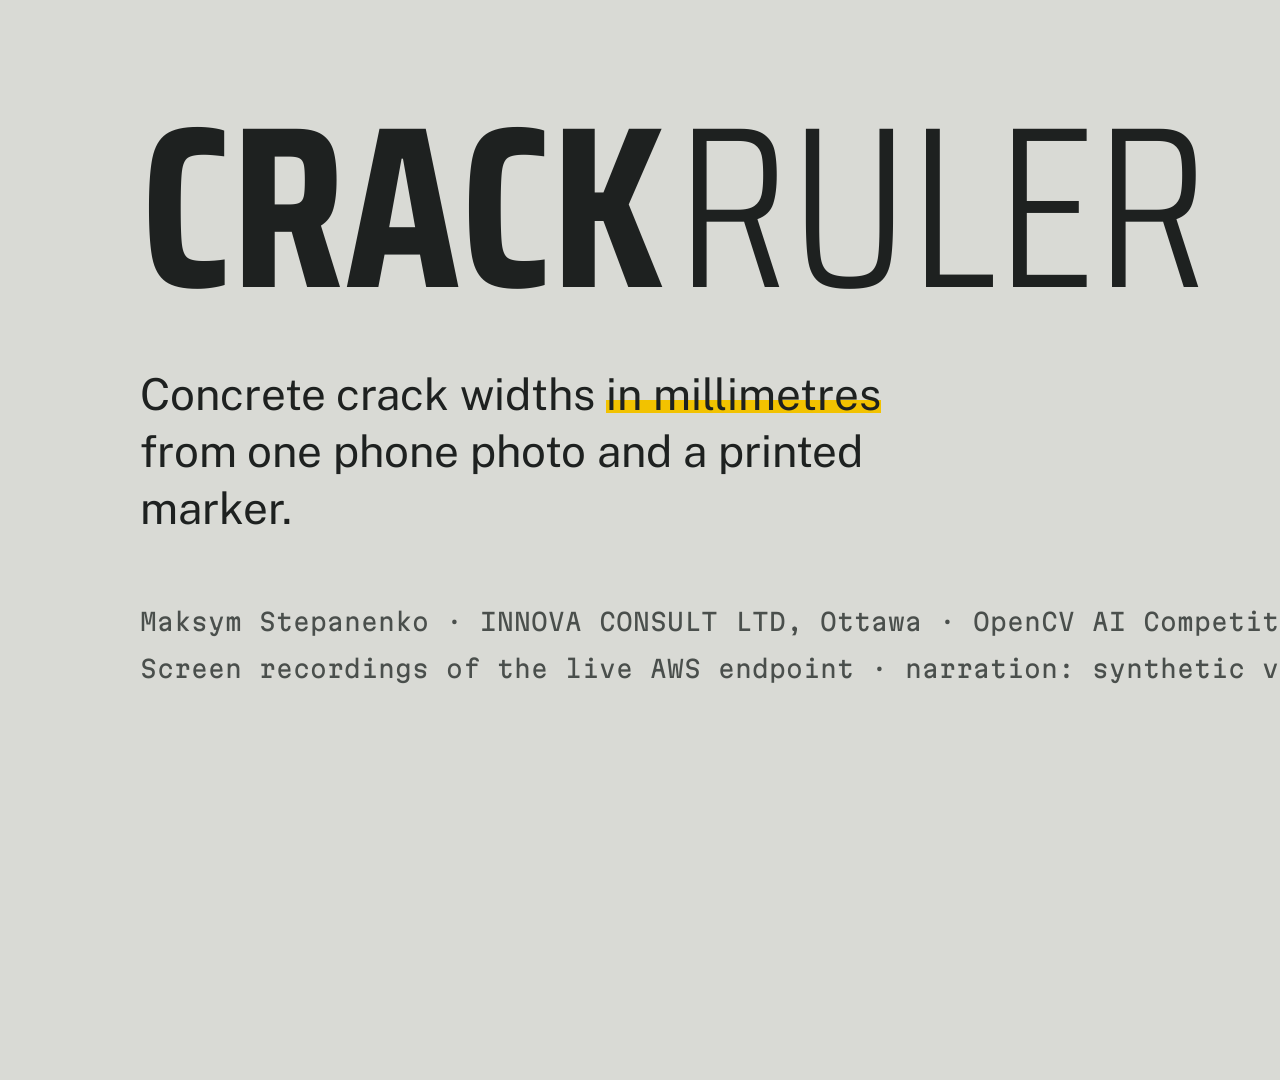
<file: video/slides.html>
<!doctype html><html lang="en"><head><meta charset="utf-8"><title>CrackRuler slides</title>
<style>
@font-face{font-family:'Saira Condensed';font-weight:300;src:url(../app/static/SairaCondensed-300.woff2)}
@font-face{font-family:'Saira Condensed';font-weight:700;src:url(../app/static/SairaCondensed-700.woff2)}
@font-face{font-family:'Public Sans';font-weight:400 800;src:url(../app/static/PublicSans.woff2)}
@font-face{font-family:'Martian Mono';font-weight:400 600;src:url(../app/static/MartianMono.woff2)}
:root{--c:#D9DAD5;--s:#E3E4DF;--ink:#1E2120;--dim:#4A4F4C;--hair:#A9ACA5;--cr:#F2C200;--over:#B3302A}
*{box-sizing:border-box;margin:0}
body{width:1920px;height:1080px;background:var(--c);color:var(--ink);font:400 30px/1.45 'Public Sans',sans-serif;overflow:hidden}
.s{display:none;width:1920px;height:1080px;padding:110px 140px}
.s.on{display:block}
.mark{font:700 230px/.85 'Saira Condensed';text-transform:uppercase;display:flex;gap:.05em}
.mark .t{font-weight:300}
h2{font:700 96px/.95 'Saira Condensed';text-transform:uppercase;margin-bottom:50px}
.lead{font-size:44px;line-height:1.3;max-width:28ch;margin-top:60px}
.meta{font:400 24px 'Martian Mono';color:var(--dim);margin-top:70px}
.band{background:linear-gradient(var(--cr),var(--cr)) no-repeat 0 85%/100% .3em}
.fig{width:100%;height:820px;object-fit:contain;object-position:left top}
.fig2{width:100%;height:930px;object-fit:contain;object-position:center top}
table{border-collapse:collapse;width:100%;font-size:30px}
td,th{padding:20px 20px 20px 0;border-bottom:1px solid var(--hair);text-align:left;vertical-align:top}
th{font:600 22px 'Martian Mono';color:var(--dim);border-bottom:2px solid var(--ink)}
td b{font:700 64px/1 'Saira Condensed'}
.tag{font:600 20px 'Martian Mono';border:2px solid var(--ink);padding:2px 8px;margin-left:10px;vertical-align:6px}
ul{list-style:none;padding:0;max-width:62ch}
li{padding:22px 0;border-top:1px solid var(--hair);font-size:34px}
li:last-child{border-bottom:1px solid var(--hair)}
.url{font:600 30px 'Martian Mono';margin-top:50px}
</style></head><body>
<section class="s" id="title">
  <h1 class="mark"><span>Crack</span><span class="t">Ruler</span></h1>
  <p class="lead">Concrete crack widths <span class="band">in millimetres</span> from one phone photo and a printed marker.</p>
  <p class="meta">Maksym Stepanenko · INNOVA CONSULT LTD, Ottawa · OpenCV AI Competition 2026, powered by AWS</p>
  <p class="meta" style="margin-top:18px">Screen recordings of the live AWS endpoint · narration: synthetic voice</p>
</section>
<section class="s" id="architecture"><img class="fig2" src="../docs/architecture.png" alt=""></section>
<section class="s" id="agent-loop"><img class="fig2" src="../docs/agent-loop.png" alt=""></section>
<section class="s" id="results">
  <h2>Results</h2>
  <table>
    <tr><th>test</th><th>data</th><th>result</th></tr>
    <tr><td>Crack pixels, U-Net in OpenCV 5 DNN</td><td>69 held-out real photos</td><td><b>F1 0.937</b><br>IoU 0.757</td></tr>
    <tr><td>Crack pixels, classical ridge filter</td><td>same 69 photos</td><td><b>F1 0.930</b><br>IoU 0.696</td></tr>
    <tr><td>Width in mm, end to end<span class="tag">SYNTHETIC</span></td><td>84 scenes, known width,<br>0–30° tilt, blur, JPEG</td><td><b>≤ 0.045 mm</b><br>mean error, cracks ≥ 2.4 px across</td></tr>
    <tr><td>Where it fails</td><td>cracks under ~2 px across</td><td>overestimated → review;<br>0.1 mm not detected</td></tr>
  </table>
</section>
<section class="s" id="close">
  <h2>Limits and responsible use</h2>
  <ul>
    <li>Metric accuracy is measured on synthetic scenes; field photos with comparator-card readings come next.</li>
    <li>ACI 224R-01 Table 4.1 routes a finding. It never certifies a structure as safe.</li>
    <li>Photos are processed in memory and never stored; reports expire after 7 days.</li>
    <li>Every wide, uncertain or unresolvable case ends with a person.</li>
  </ul>
  <p class="url">github.com/ctmakc/crackruler</p>
</section>
<script>const id=(location.hash||'#title').slice(1);document.getElementById(id).classList.add('on')</script>
</body></html>
</file>
